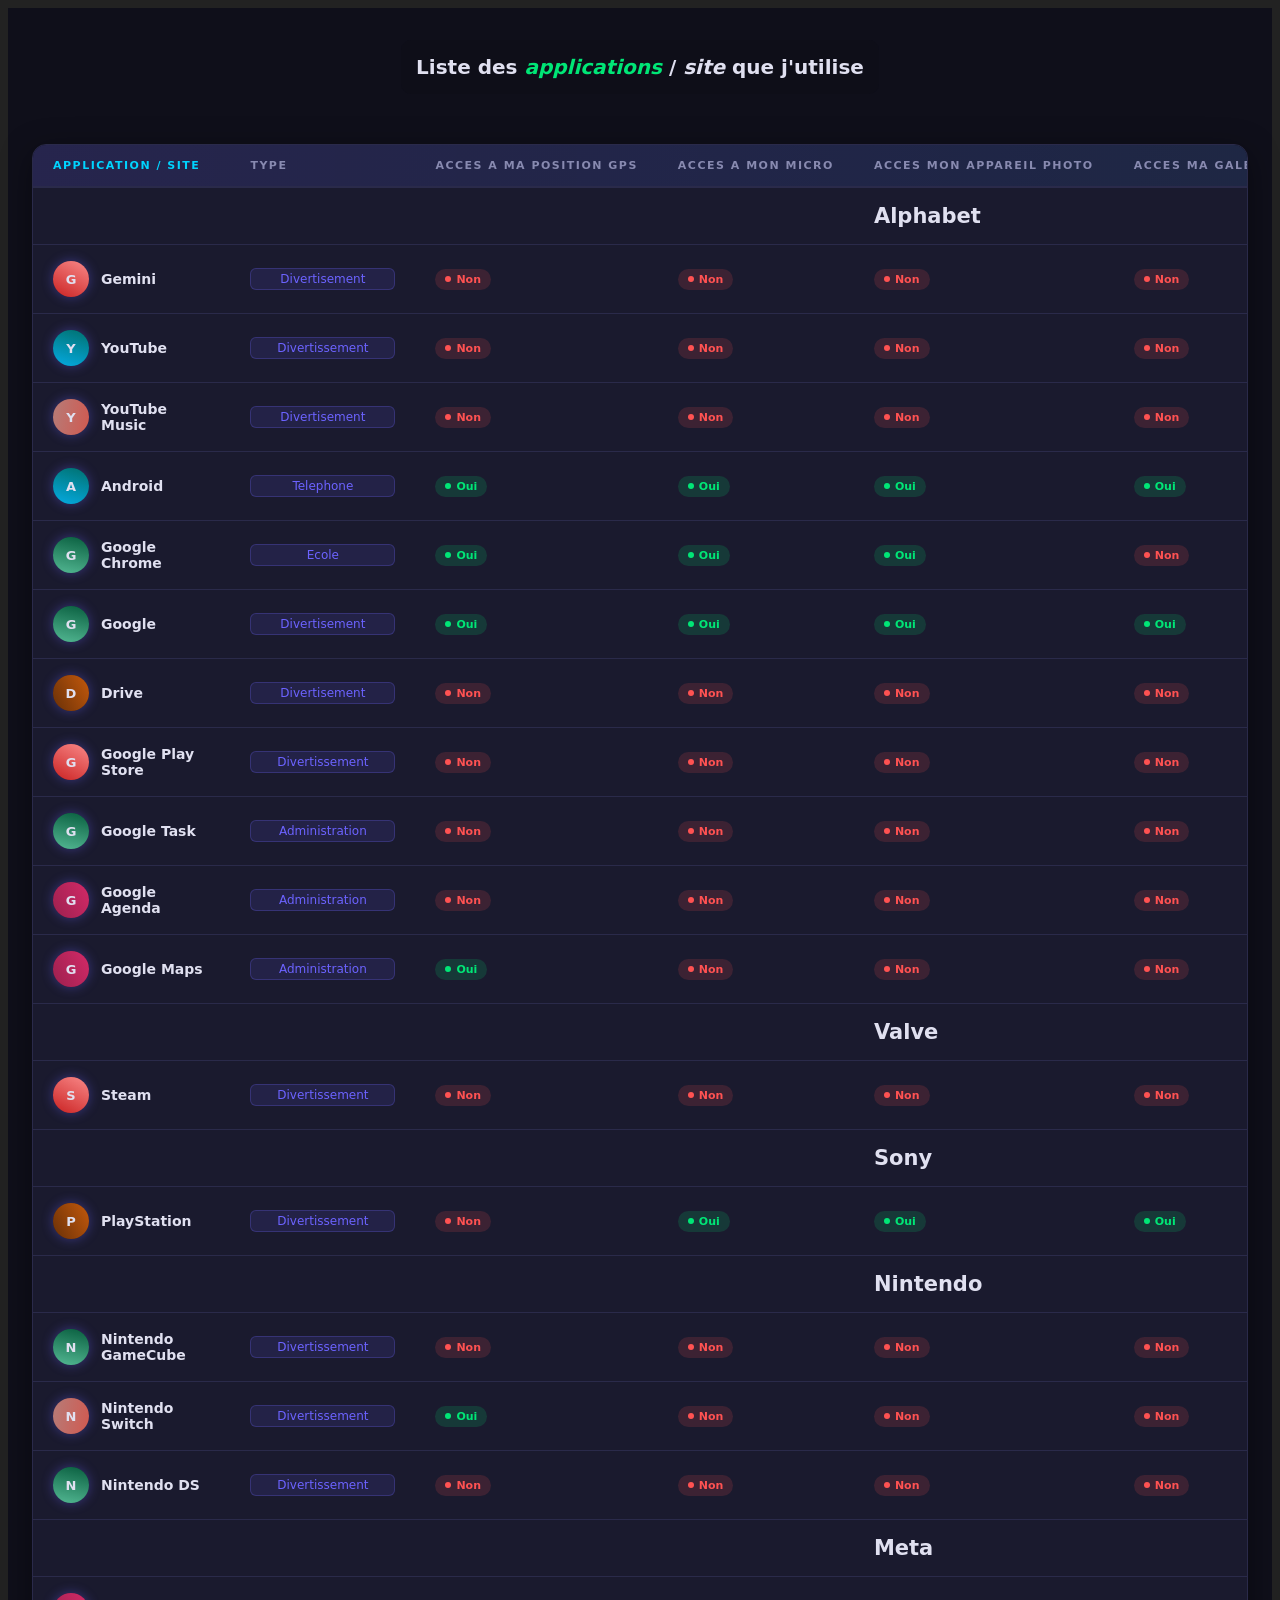
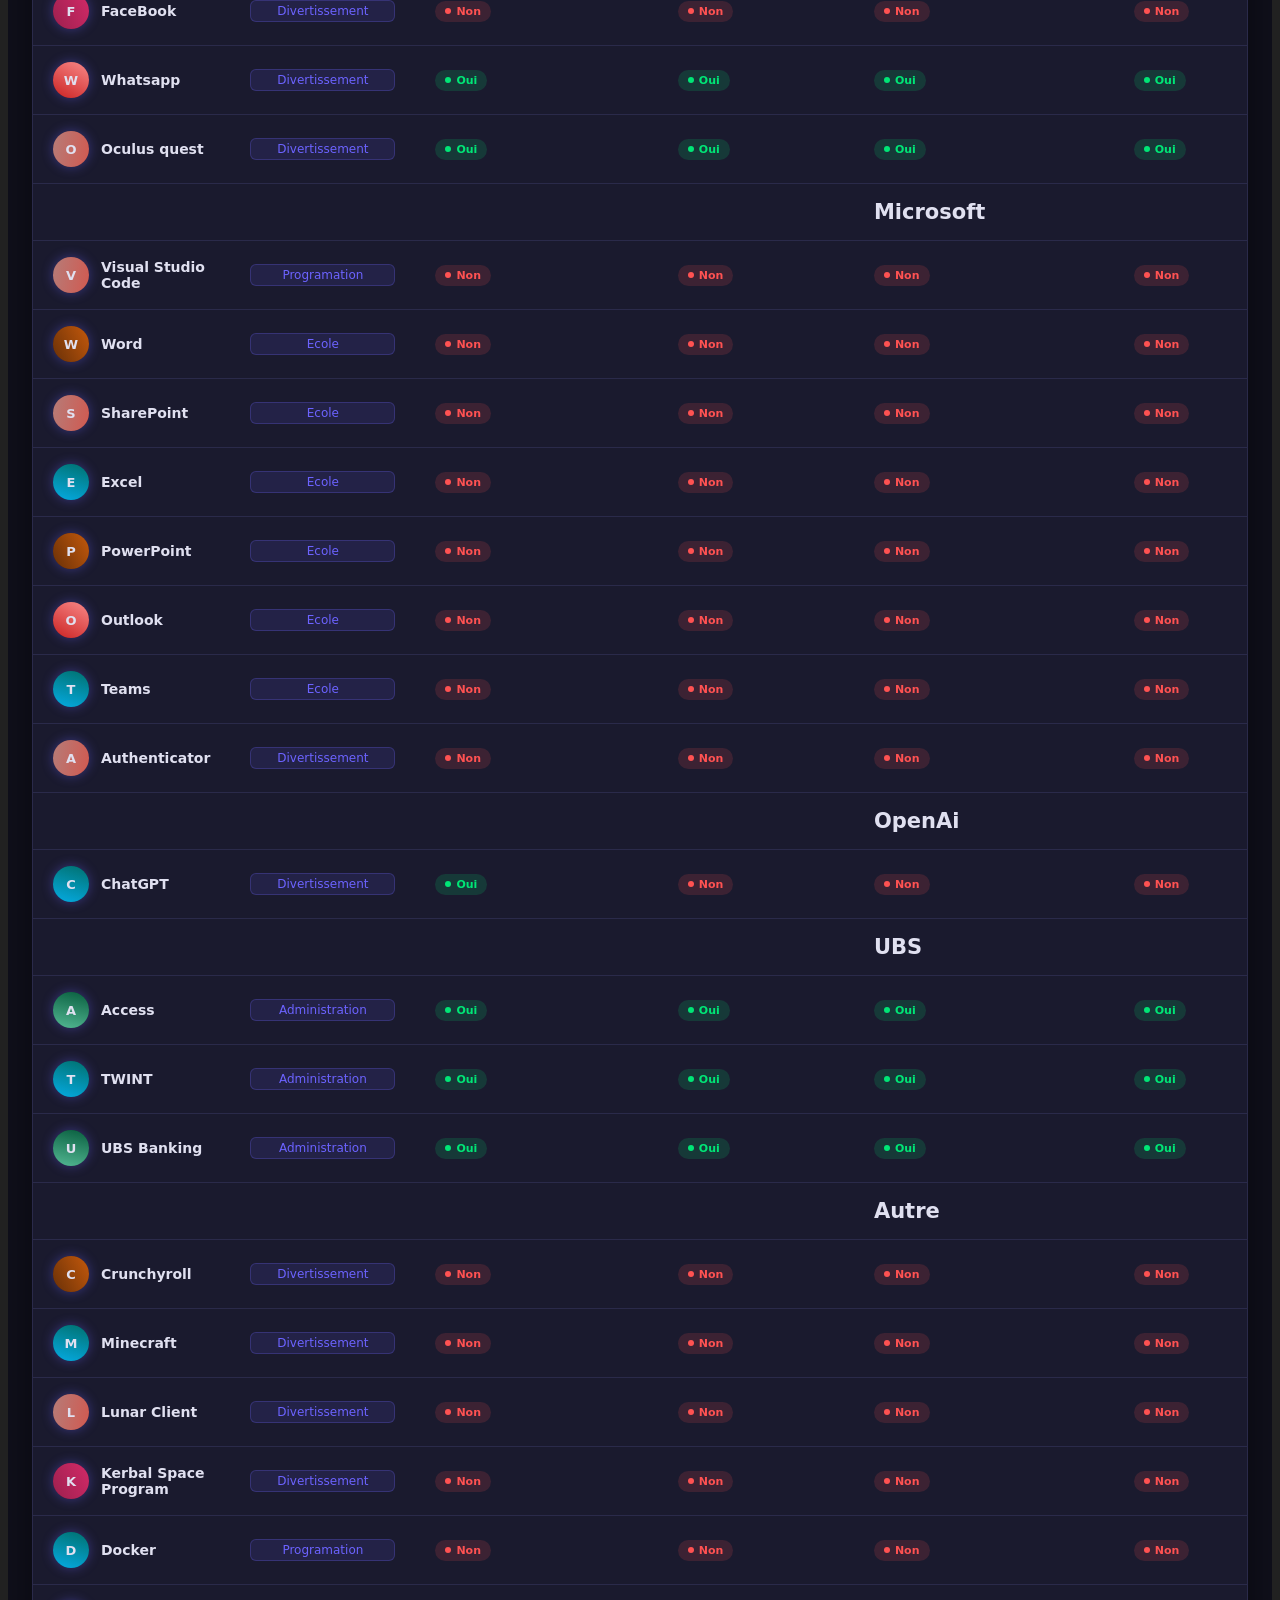
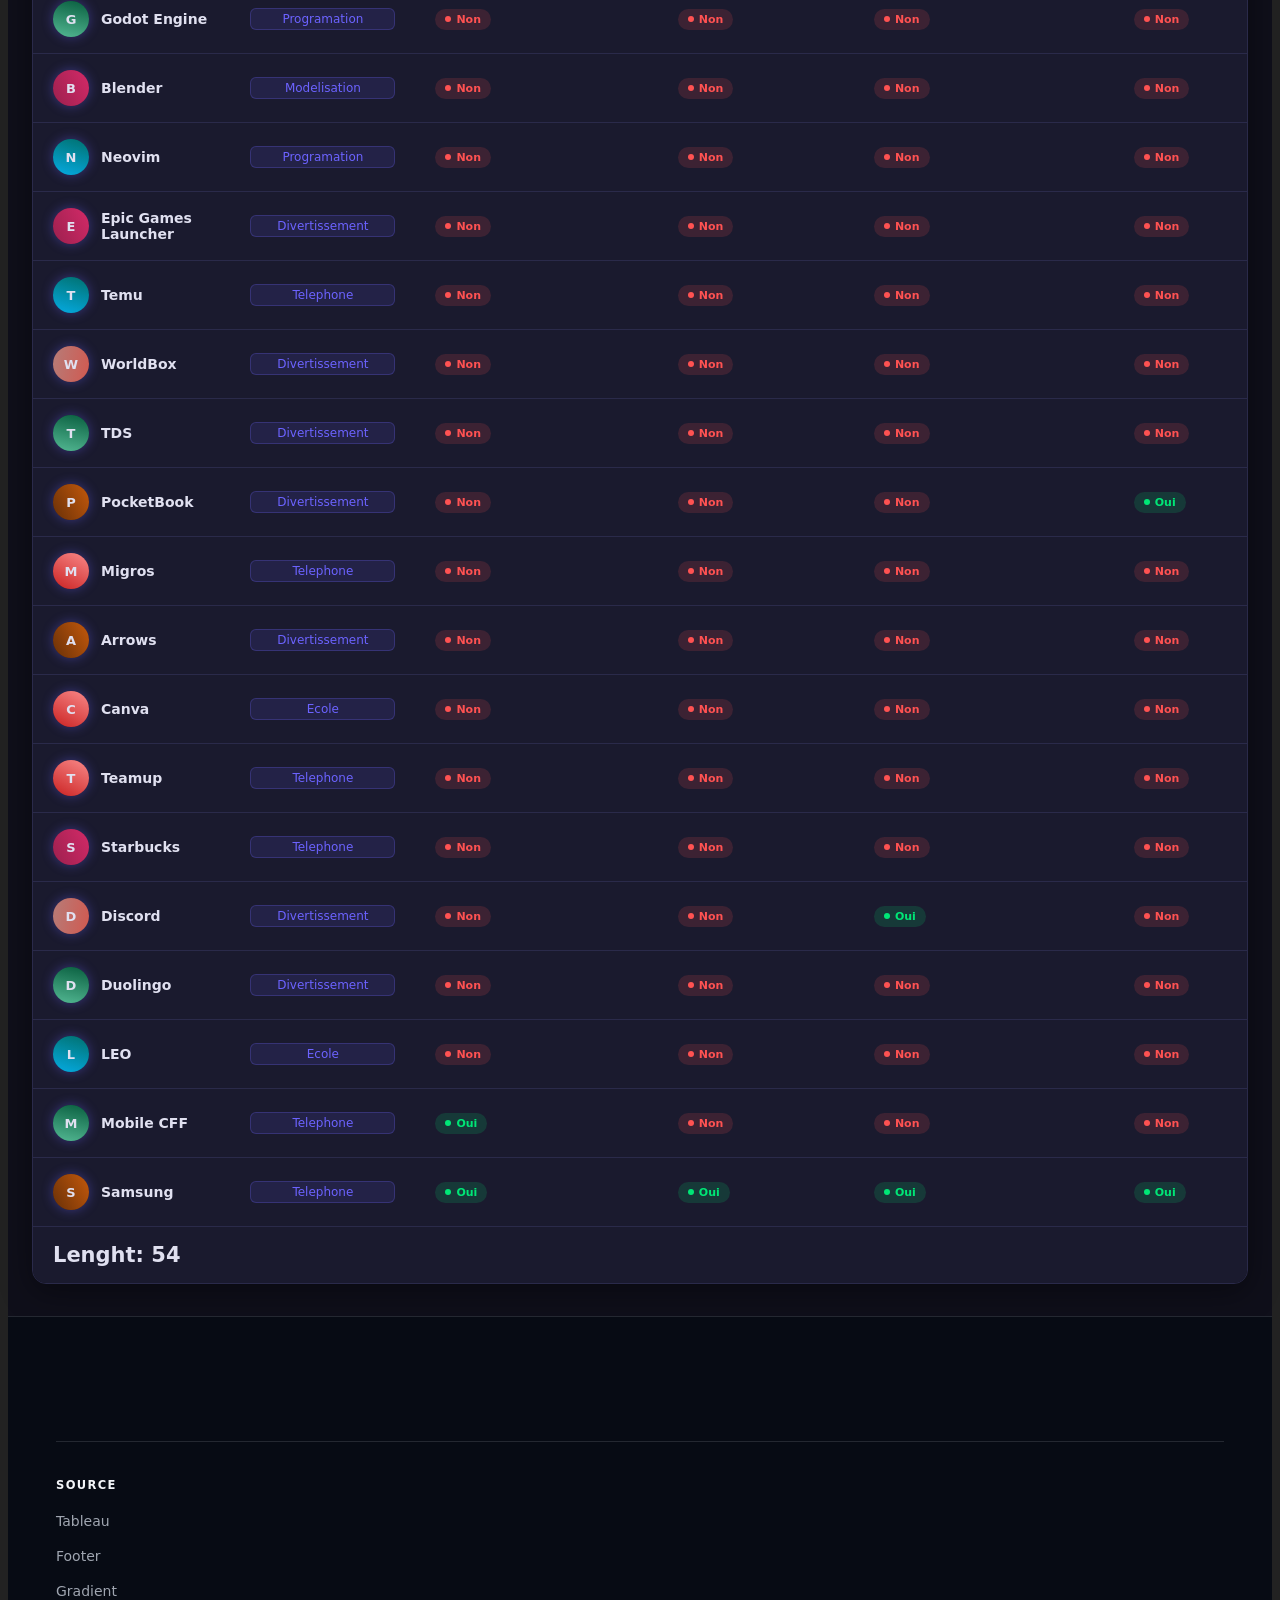
<file: index.html>
<!doctype html>
<html lang="fr">
  <head>
    <meta charset="UTF-8" />
    <meta name="viewport" content="width=device-width, initial-scale=1.0" />
    <link rel="shortcut icon" href="favicon/favicon.ico" type="image/x-icon">
    <link rel="stylesheet" href="style.css">
    <title>Projet - Bahloul Amazigh</title>
  </head>
  <body>
    <!-- Mis en page - projet l162 -->
    <div class="ct-01">
      <div class="ct-01__header">
        <div>
          <div class="ct-01__title">
            Liste des <i class="app active">applications</i> / <i class="webSite">site</i> que j'utilise
          </div>
        </div>
      </div>
      <div class="ct-01__table-wrap">
        <table>
          <thead>
            <tr>
              <th>Application / Site</th>
              <th>Type</th>
              <th>Acces a ma position GPS</th>
              <th>Acces a mon micro</th>
              <th>Acces mon appareil photo</th>
              <th>Acces ma galerie</th>
              <th>Acces mes musique</th>
              <th>Peut envoyer des notification</th>
              <th>Peut se connecter à mes appareil Bluetooth</th>
            </tr>
          </thead>
          <tbody class="table"></tbody>
        </table>
      </div>
    </div>
    <section class="ft-03">
      <footer class="ft-03__foot">
        <div class="ft-03__mega">
          <div class="ft-03__links">
            <nav class="ft-03__col" aria-labelledby="ft-03-c6">
              <h2 class="ft-03__ch3" id="ft-03-c6">Source</h2>
              <ul class="ft-03__list">
                <li>
                  <a
                    class="ft-03__link"
                    href="https://codefronts.com/snippets/css-table-styles/responsive-collapse-table/"
                    >Tableau</a
                  >
                </li>
                <li>
                  <a
                    class="ft-03__link"
                    href="https://codefronts.com/layouts/css-footer-designs/saas-product-mega-footer-with-resource-grid/"
                    >Footer</a
                  >
                </li>
                <li>
                  <a class="ft-03__link" href="https://webgradients.com/"
                    >Gradient</a
                  >
                </li>
              </ul>
            </nav>
          </div>
        </div>
      </footer>
    </section>
    <script src="app.js"></script>
  </body>
</html>
</file>
<file: style.css>
.ft-03 {
        width: 100%;
        min-height: 100vh;
        min-height: 100svh;
        display: grid;
        grid-template-rows: 1fr auto;
        background: var(--ft-03-bg);
        --ft-03-bg: oklch(0.18 0.022 265);
        --ft-03-foot: oklch(0.15 0.02 265);
        --ft-03-surface: oklch(0.22 0.024 265);
        --ft-03-ink: oklch(0.97 0.005 265);
        --ft-03-mut: oklch(0.72 0.017 265);
        --ft-03-dim: oklch(0.6 0.017 265);
        --ft-03-acc: oklch(0.78 0.17 155);
        --ft-03-line: oklch(0.97 0.005 265/0.12);
        font-family:
          "Segoe UI",
          system-ui,
          -apple-system,
          sans-serif;
        color: var(--ft-03-ink);
        -webkit-font-smoothing: antialiased;
      }

      .ft-03 *,
      .ft-03 *::before,
      .ft-03 *::after {
        box-sizing: border-box;
        margin: 0;
        padding: 0;
      }

      .ft-03 ul {
        list-style: none;
      }

      .ft-03__main {
        display: grid;
        align-content: center;
        gap: 14px;
        padding-block: clamp(44px, 9vh, 96px);
        padding-inline: max(clamp(20px, 5vw, 48px), calc((100% - 1280px) / 2));
        background: radial-gradient(
          80% 60% at 80% 0%,
          oklch(0.28 0.06 165/0.5),
          transparent
        );
      }

      .ft-03__eyebrow {
        font-family: ui-monospace, Menlo, Consolas, monospace;
        font-size: clamp(11px, 1.1vw, 12.5px);
        letter-spacing: 0.13em;
        text-transform: uppercase;
        color: var(--ft-03-acc);
      }

      .ft-03__title {
        font-size: clamp(30px, 5.5vw, 60px);
        line-height: 1.02;
        letter-spacing: -0.04em;
        font-weight: 700;
        max-width: 14ch;
        text-wrap: balance;
      }

      .ft-03__sub {
        font-size: clamp(15px, 1.6vw, 18px);
        line-height: 1.6;
        color: var(--ft-03-mut);
        max-width: 54ch;
        text-wrap: pretty;
      }

      .ft-03__foot {
        background: var(--ft-03-foot);
        border-top: 1px solid var(--ft-03-line);
      }

      .ft-03__mega {
        display: grid;
        grid-template-areas: "promo" "links" "legal";
        gap: clamp(32px, 4.5vw, 56px);
        padding-block: clamp(38px, 6vw, 68px) 0;
        padding-inline: max(clamp(20px, 5vw, 48px), calc((100% - 1280px) / 2));
      }

      .ft-03__promo {
        grid-area: promo;
        display: grid;
        gap: 18px;
      }

      .ft-03__promohead {
        display: flex;
        flex-wrap: wrap;
        align-items: baseline;
        gap: 10px 20px;
      }

      .ft-03__h2 {
        font-size: clamp(18px, 2vw, 22px);
        font-weight: 680;
        letter-spacing: -0.02em;
      }

      .ft-03__all {
        margin-inline-start: auto;
        font-size: 13.5px;
        font-weight: 600;
        color: var(--ft-03-acc);
        text-decoration: none;
        padding: 8px 2px;
        transition: opacity 0.18s ease;
      }

      .ft-03__all:hover {
        opacity: 0.75;
      }

      .ft-03__cards {
        display: grid;
        grid-template-columns: repeat(auto-fit, minmax(min(15rem, 100%), 1fr));
        gap: clamp(14px, 1.6vw, 20px);
      }

      .ft-03__card {
        position: relative;
        display: grid;
        align-content: start;
        gap: 8px;
        padding: 14px;
        border-radius: 16px;
        background: var(--ft-03-surface);
        border: 1px solid var(--ft-03-line);
        transition:
          transform 0.3s cubic-bezier(0.2, 0.8, 0.2, 1),
          background 0.3s ease;
      }

      .ft-03__card::before {
        content: "";
        position: absolute;
        inset: 0;
        border-radius: inherit;
        padding: 1px;
        background: linear-gradient(140deg, var(--ft-03-acc), transparent 62%);
        -webkit-mask:
          linear-gradient(#000 0 0) content-box,
          linear-gradient(#000 0 0);
        -webkit-mask-composite: xor;
        mask:
          linear-gradient(#000 0 0) content-box,
          linear-gradient(#000 0 0);
        mask-composite: exclude;
        opacity: 0;
        transition: opacity 0.3s ease;
        pointer-events: none;
      }

      .ft-03__card:hover {
        transform: translateY(-3px);
      }

      .ft-03__card:hover::before,
      .ft-03__card:focus-within::before {
        opacity: 1;
      }

      .ft-03__cards:has(.ft-03__card:hover) .ft-03__card:not(:hover) {
        opacity: 0.62;
      }

      .ft-03__thumb {
        aspect-ratio: 16/9;
        border-radius: 10px;
        background-image:
          var(--ft-03-img),
          linear-gradient(140deg, oklch(0.42 0.09 165), oklch(0.3 0.05 265));
        background-size: cover;
        background-position: center;
        filter: saturate(0.85) contrast(1.03);
      }

      .ft-03__cat {
        font-family: ui-monospace, Menlo, Consolas, monospace;
        font-size: 10.5px;
        letter-spacing: 0.12em;
        text-transform: uppercase;
        color: var(--ft-03-acc);
        margin-block-start: 4px;
      }

      .ft-03__ch {
        font-size: 15.5px;
        line-height: 1.32;
        font-weight: 640;
        letter-spacing: -0.015em;
        text-wrap: balance;
      }

      .ft-03__clink {
        color: inherit;
        text-decoration: none;
      }

      .ft-03__clink::after {
        content: "";
        position: absolute;
        inset: 0;
        border-radius: inherit;
      }

      .ft-03__clink:focus-visible::after {
        outline: 2px solid var(--ft-03-acc);
        outline-offset: 3px;
      }

      .ft-03__cmeta {
        font-size: 12.5px;
        color: var(--ft-03-dim);
      }

      .ft-03__links {
        grid-area: links;
        display: grid;
        grid-template-columns: repeat(auto-fit, minmax(9.5rem, 1fr));
        gap: clamp(24px, 3vw, 36px) clamp(16px, 2vw, 28px);
        padding-block-start: clamp(24px, 3vw, 36px);
        border-top: 1px solid var(--ft-03-line);
      }

      .ft-03__col {
        display: grid;
        align-content: start;
        gap: 4px;
        min-width: 0;
      }

      .ft-03__ch3 {
        font-size: 11.5px;
        font-weight: 700;
        letter-spacing: 0.12em;
        text-transform: uppercase;
        color: var(--ft-03-ink);
        margin-block-end: 8px;
      }

      .ft-03__list {
        display: grid;
        gap: 1px;
      }

      .ft-03__link {
        display: inline-flex;
        align-items: center;
        min-height: 34px;
        font-size: 14px;
        color: var(--ft-03-mut);
        text-decoration: none;
        width: fit-content;
        transition:
          color 0.18s ease,
          translate 0.18s ease;
      }

      .ft-03__link:hover {
        color: var(--ft-03-acc);
        translate: 3px 0;
      }

      .ft-03__link:focus-visible,
      .ft-03__slink:focus-visible,
      .ft-03__all:focus-visible {
        outline: 2px solid var(--ft-03-acc);
        outline-offset: 3px;
        border-radius: 4px;
      }

      .ft-03__legal {
        grid-area: legal;
        display: flex;
        flex-wrap: wrap;
        align-items: center;
        gap: 12px 22px;
        padding-block: 20px;
        padding-bottom: calc(20px + env(safe-area-inset-bottom, 0px));
        border-top: 1px solid var(--ft-03-line);
      }

      .ft-03__brand {
        display: flex;
        align-items: center;
        gap: 9px;
        font-size: 15px;
        font-weight: 700;
        letter-spacing: -0.02em;
      }

      .ft-03__mark {
        width: 20px;
        height: 20px;
        border-radius: 6px;
        background: linear-gradient(
          140deg,
          var(--ft-03-acc),
          oklch(0.68 0.15 200)
        );
        box-shadow: 0 0 18px -4px var(--ft-03-acc);
      }

      .ft-03__copy {
        font-size: 12.5px;
        color: var(--ft-03-dim);
      }

      .ft-03__legallinks {
        display: flex;
        flex-wrap: wrap;
        gap: 2px 4px;
        margin-inline-start: auto;
      }

      .ft-03__slink {
        display: flex;
        align-items: center;
        min-height: 36px;
        padding: 0 10px;
        border-radius: 8px;
        font-size: 13px;
        color: var(--ft-03-mut);
        text-decoration: none;
        transition:
          color 0.18s ease,
          background 0.18s ease;
      }

      .ft-03__slink:hover {
        color: var(--ft-03-ink);
        background: oklch(0.97 0.005 265/0.07);
      }

      @media (min-width: 62rem) {
        .ft-03__mega {
          grid-template-areas: "promo" "links" "legal";
        }
      }

      @media (max-width: 520px) {
        .ft-03__legallinks {
          margin-inline-start: 0;
        }
      }

      @media (prefers-reduced-motion: reduce) {
        .ft-03 * {
          transition-duration: 0.01ms !important;
        }
      }

      body {
        background: #222;
        color: whitesmoke;
      }
      .ct-01,
      .ct-01 *,
      .ct-01 *::before,
      .ct-01 *::after {
        margin: 0;
        padding: 0;
        box-sizing: border-box;
      }

      main{
        display: flex;
        flex-direction: column;
        align-items: center;
        margin: 50px 0;
        gap: 30px;
      }

      .card{
        display: flex;
        flex-direction: column;
        align-items: center;
        background: #454545;
        width: fit-content;
        border-radius: 10px;
        padding: 20px;
        counter-increment: part-count;
      }

      .card span{
        margin: 5px 0;
      }

      .card__title::before{
        content: counter(part-count);
        display: flex;
        justify-content: center;
        align-items: center;
        position: relative;
        top: 0px;
        left: 0px;
        text-transform: none;
        text-decoration: none;
        width: 50px;
        height: 50px;
        border-radius: 99px;
        background: #1f84c5;
      }

      .card__title{
        display: flex;
        gap: 25px;
        text-transform: capitalize;
        text-decoration: underline;
      }

      .ct-01 ::selection {
        background: #6c63ff;
        color: #fff;
      }

      .ct-01 {
        --accent: #6c63ff;
        --accent2: #00d4ff;
        --bg: #0f0f1a;
        --card: #1a1a2e;
        --border: #2a2a4a;
        --text: #e0e0f0;
        --muted: #888ab0;
        --success: #00e676;
        --warn: #ffab40;
        --danger: #ff5252;
        font-family: "Segoe UI", system-ui, sans-serif;
        background: var(--bg);
        min-height: 100vh;
        padding: 32px 24px;
        color: var(--text);
      }

      .ct-01__header {
        position: sticky;
        top: 10px;
        left: 0;
        background: #0e0e19ee;
        z-index: 999;
        padding: 15px;
        display: flex;
        justify-content: center;
        align-items: center;
        gap: 12px;
        margin-bottom: 28px;
        margin: 0 auto;
        width: fit-content;
        border-radius: 10px;
      }

      .ct-01__icon {
        width: 40px;
        height: 40px;
        background: linear-gradient(135deg, var(--accent), var(--accent2));
        border-radius: 10px;
        display: flex;
        align-items: center;
        justify-content: center;
        font-size: 18px;
      }

      .ct-01__title {
        font-size: 20px;
        font-weight: 700;
      }

      .ct-01__sub {
        font-size: 13px;
        color: var(--muted);
        margin-top: 2px;
      }

      .ct-01__table-wrap {
        overflow-x: auto;
        border-radius: 14px;
        border: 1px solid var(--border);
        background: var(--card);
        box-shadow: 0 8px 32px rgba(0, 0, 0, 0.4);
        margin-top: 50px;
      }

      .ct-01 table {
        width: 100%;
        border-collapse: collapse;
        min-width: 600px;
      }
      .ct-01 thead{
        position: sticky;
        top: 0; 
      }
      .ct-01 thead tr {
        background: linear-gradient(
          90deg,
          rgba(108, 99, 255, 0.15),
          rgba(0, 212, 255, 0.08)
        );
        border-bottom: 2px solid var(--border);
        
      }

      .ct-01 thead th {
        padding: 14px 20px;
        text-align: left;
        font-size: 11px;
        font-weight: 700;
        letter-spacing: 1.5px;
        text-transform: uppercase;
        color: var(--muted);
        white-space: nowrap;
      }

      .ct-01 thead th:first-child {
        color: var(--accent2);
        
      }

      .ct-01 tbody tr {
        border-bottom: 1px solid var(--border);
        transition:
          background 0.2s,
          transform 0.2s;
        cursor: pointer;
      }

      .ct-01 tbody tr:last-child {
        border-bottom: none;
      }

      .ct-01 tbody tr:hover {
        background: rgba(108, 99, 255, 0.08);
        transform: translateX(3px);
      }

      .ct-01 tbody td {
        padding: 16px 20px;
        font-size: 14px;
        vertical-align: middle;
      }

      .ct-01__avatar {
        display: flex;
        align-items: center;
        gap: 12px;
      }

      .ct-01__ava {
        width: 36px;
        height: 36px;
        border-radius: 50%;
        background: linear-gradient(135deg, var(--accent), var(--accent2));
        display: flex;
        align-items: center;
        justify-content: center;
        font-weight: 700;
        font-size: 13px;
        flex-shrink: 0;
        box-shadow: 0 0 12px rgba(108, 99, 255, 0.4);
      }

      .ct-01__name {
        font-weight: 600;
      }

      .ct-01__email {
        font-size: 12px;
        color: var(--muted);
        margin-top: 1px;
      }

      .ct-01__badge {
        display: inline-flex;
        align-items: center;
        justify-content: center;
        gap: 5px;
        padding: 4px 10px;
        border-radius: 20px;
        font-size: 11px;
        font-weight: 600;
      }

      .ct-01__badge--active {
        background: rgba(0, 230, 118, 0.15) !important;
        color: var(--success) !important;
      }

      .ct-01__badge--warn {
        background: rgba(255, 171, 64, 0.15);
        color: var(--warn);
      }

      .ct-01__badge--danger {
        background: rgba(255, 82, 82, 0.15) !important;
        color: var(--danger) !important;
      }

      .ct-01__dot {
        width: 6px;
        height: 6px;
        border-radius: 50%;
        background: currentColor;
        animation: ct-01-pulse 2s infinite;
      }

      @keyframes ct-01-pulse {
        0%,
        100% {
          opacity: 1;
          transform: scale(1);
        }

        50% {
          opacity: 0.5;
          transform: scale(0.7);
        }
      }
      .role {
        display: flex;
        justify-content: center;
      }
      .ct-01__role {
        display: flex;
        justify-content: center;
        width: 145px;
        padding: 3px 9px;
        border-radius: 6px;
        font-size: 12px;
        font-weight: 500;
        background: rgba(108, 99, 255, 0.12);
        color: var(--accent);
        border: 1px solid rgba(108, 99, 255, 0.25);
      }

      .ct-01__action {
        display: flex;
        gap: 8px;
      }

      .ct-01__btn {
        padding: 5px 12px;
        border-radius: 7px;
        font-size: 12px;
        font-weight: 600;
        border: none;
        cursor: pointer;
        transition: all 0.2s;
      }

      .ct-01__btn--edit {
        background: rgba(108, 99, 255, 0.2);
        color: var(--accent);
      }

      .ct-01__btn--edit:hover {
        background: var(--accent);
        color: #fff;
      }

      .ct-01__btn--del {
        background: rgba(255, 82, 82, 0.1);
        color: var(--danger);
      }

      .ct-01__btn--del:hover {
        background: var(--danger);
        color: #fff;
      }
      .app, .webSite{
        cursor: pointer;
        user-select: none;
        transition: color .3s ease-in-out;
      }
      .app:hover, .webSite:hover{
        color: #00ad5a;
      }
      .app:active, .webSite:active{
        transform: scale(0.9);
      }
      .active{
        color: var(--success);
      }
      /* ── RESPONSIVE COLLAPSE ── */

      @media (max-width: 640px) {
        .ct-01 table,
        .ct-01 thead,
        .ct-01 tbody,
        .ct-01 th,
        .ct-01 td,
        .ct-01 tr {
          display: block;
        }

        .ct-01 thead {
          display: none;
        }

        .ct-01 tbody tr {
          background: var(--card);
          border: 1px solid var(--border);
          border-radius: 12px;
          margin-bottom: 12px;
          padding: 4px 0;
          transform: none !important;
          box-shadow: 0 4px 16px rgba(0, 0, 0, 0.3);
        }

        .ct-01 tbody td {
          display: flex;
          align-items: center;
          justify-content: space-between;
          padding: 10px 16px;
          border-bottom: 1px solid var(--border);
          font-size: 13px;
        }

        .ct-01 tbody td:last-child {
          border-bottom: none;
        }

        .ct-01 tbody td::before {
          content: attr(data-label);
          font-size: 10px;
          font-weight: 700;
          letter-spacing: 1px;
          text-transform: uppercase;
          color: var(--muted);
          min-width: 80px;
        }
      }

      @media (prefers-reduced-motion: reduce) {
        .ct-01__dot,
        .ct-01 tbody tr {
          animation: none;
          transition: none;
        }
      }
</file>
